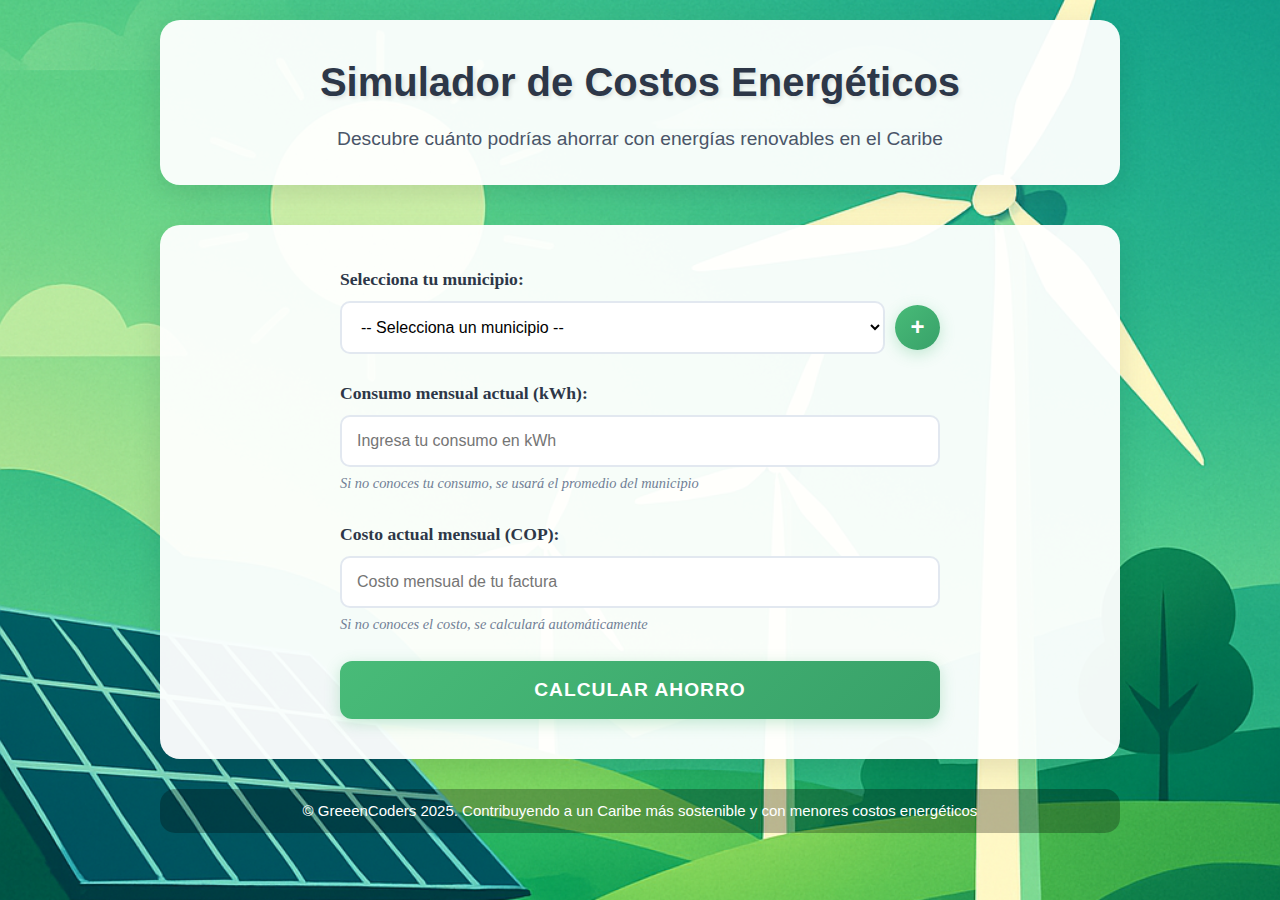
<file: index.html>
<!DOCTYPE html>
<html lang="es">
<head>
    <meta charset="UTF-8">
    <meta name="viewport" content="width=device-width, initial-scale=1.0">
    <title>Simulador de Costos Energéticos - Caribe Colombiano</title>
    <link rel="stylesheet" href="css/style.css">
</head>
<body>
<style>
    body {
        background-image: url('img/img2.png');
        background-size: cover;
        background-position: center;
        background-repeat: no-repeat;
    }
</style>
        
    <div class="container">
        <header class="header">
            <h1> Simulador de Costos Energéticos</h1>
            <p class="subtitle">Descubre cuánto podrías ahorrar con energías renovables en el Caribe</p>
        </header>
        <main class="main-content">

            <form id="energyForm" class="calculator-form">
                <div class="form-group">
                    <label for="municipio"> Selecciona tu municipio:</label>
                    <div class="municipio-container">
                        <select id="municipio" name="municipio" required>
                            <option value="">-- Selecciona un municipio --</option>
                            <option value="riohacha">Riohacha</option>
                            <option value="barrancas">Barrancas</option>
                            <option value="valledupar">Valledupar</option>
                            <option value="santa_marta">Santa Marta</option>
                            <option value="soledad">Soledad</option>
                        </select>
                        <button type="button" id="add-municipio-btn" class="add-municipio-btn">+</button>
                    </div>
                </div>

                <div class="form-group">
                    <label for="consumo_actual"> Consumo mensual actual (kWh):</label>
                    <input type="number" id="consumo_actual" name="consumo_actual" 
                           placeholder="Ingresa tu consumo en kWh" min="0" step="0.1">
                    <small class="help-text">Si no conoces tu consumo, se usará el promedio del municipio</small>
                </div>

                <div class="form-group">
                    <label for="costo_actual"> Costo actual mensual (COP):</label>
                    <input type="number" id="costo_actual" name="costo_actual" 
                           placeholder="Costo mensual de tu factura" min="0" step="100">
                    <small class="help-text">Si no conoces el costo, se calculará automáticamente</small>
                </div>

                <button type="submit" class="calculate-btn"> Calcular Ahorro</button>
            </form>

            <div id="results" class="results-container" style="display: none;">
                <h2>Resultados de tu Simulación</h2>
                
                <div class="results-grid">
                    <div class="result-card current" data-tooltip="" id="card-current">
                        <h3>Situación Actual</h3>
                        <div class="value" id="current-cost">$0</div>
                        <p>Costo mensual actual</p>
                    </div>
                    
                    <div class="result-card renewable" data-tooltip="" id="card-renewable">
                        <h3>Con Energías Renovables</h3>
                        <div class="value" id="renewable-cost">$0</div>
                        <p>Costo mensual estimado</p>
                    </div>
                    
                    <div class="result-card savings" data-tooltip="" id="card-savings">
                        <h3>Ahorro Mensual</h3>
                        <div class="value" id="monthly-savings">$0</div>
                        <p>Ahorro estimado: <span id="savings-percentage">0%</span></p>
                    </div>
                    <div class="result-card consumption" data-tooltip="" id="card-consumption">
                        <h3>Tu Consumo</h3>
                        <div class="value" id="user-consumption">0 kWh</div>
                        <p>Consumo mensual estimado</p>
                    </div>
                    <div class="result-card kwh-saved" data-tooltip="" id="card-kwh-saved">
                        <h3>kWh Ahorrados</h3>
                        <div class="value" id="kwh-saved">0 kWh</div>
                        <p>Ahorro mensual estimado</p>
                    </div>
                    <section class="renewable-benefit-message" id="benefit-message"></section>
                </div>
                <div id="math-tooltip" class="math-tooltip" style="display:none;"></div>
                <div class="annual-projection">
                    <h3> Proyección Anual</h3>
                    <div class="annual-stats">
                        <div class="stat">
                            <span class="label">Ahorro anual estimado:</span>
                            <span class="value" id="annual-savings">$0</span>
                        </div>
                    </div>
                </div>

                <div class="municipality-info">
                    <h3>Información del Municipio</h3>
                    <div id="municipality-details"></div>
                </div>

                <!-- Botón de contacto -->
                <div class="contact-section" id="contact-section" style="display: none;">
                    <div class="contact-container">
                        <h3>¿Interesado en implementar energías renovables?</h3>
                        <p>Contáctanos para recibir una consulta personalizada y dar el siguiente paso hacia la sostenibilidad energética.</p>
                        <button type="button" id="contact-btn" class="contact-btn">
                            <i class="contact-icon">📞</i>
                            Contactar Ahora
                        </button>
                    </div>
                </div>

            </div>
        </main>

        <!-- Modal para agregar municipio -->
        <div id="municipio-modal" class="modal" style="display: none;">
            <div class="modal-content">
                <div class="modal-header">
                    <h3>Agregar Nuevo Municipio</h3>
                    <button type="button" class="close-btn" id="close-modal">&times;</button>
                </div>
                <form id="new-municipio-form" class="new-municipio-form">
                    <div class="form-group">
                        <label for="nuevo-nombre">Nombre del municipio:</label>
                        <input type="text" id="nuevo-nombre" name="nuevo-nombre" required>
                    </div>
                    <div class="form-group">
                        <label for="nuevo-consumo">Consumo promedio (kWh):</label>
                        <input type="number" id="nuevo-consumo" name="nuevo-consumo" min="1" step="1" placeholder="Ej: 350">
                        <div id="preview-consumo" class="calculation-preview" style="display: none;"></div>
                    </div>
                    <div class="form-group">
                        <label for="nuevo-costo">Costo promedio (COP):</label>
                        <input type="number" id="nuevo-costo" name="nuevo-costo" min="1000" step="1000" placeholder="Ej: 175000">
                        <div id="preview-costo" class="calculation-preview" style="display: none;"></div>
                    </div>
                    <div class="form-group">
                        <label for="nuevo-ahorro">Porcentaje de ahorro estimado (%):</label>
                        <input type="number" id="nuevo-ahorro" name="nuevo-ahorro" min="1" max="50" step="1" required placeholder="Ej: 15">
                    </div>
                    <div class="form-group">
                        <label for="nueva-tarifa">Tarifa por kWh (COP):</label>
                        <input type="number" id="nueva-tarifa" name="nueva-tarifa" min="100" step="50" value="500" placeholder="Ej: 500">
                        <div id="preview-tarifa" class="calculation-preview" style="display: none;"></div>
                    </div>
                    <div class="modal-buttons">
                        <button type="button" id="cancel-btn" class="cancel-btn">Cancelar</button>
                        <button type="submit" class="save-btn">Guardar Municipio</button>
                    </div>
                </form>
            </div>
        </div>

        <footer class="footer">
            <p>&copy; GreeenCoders 2025. Contribuyendo a un Caribe más sostenible y con menores costos energéticos</p>
        </footer>
    </div>
    

    <script src="js/calculator.js"></script>
</body>
</html>
</file>
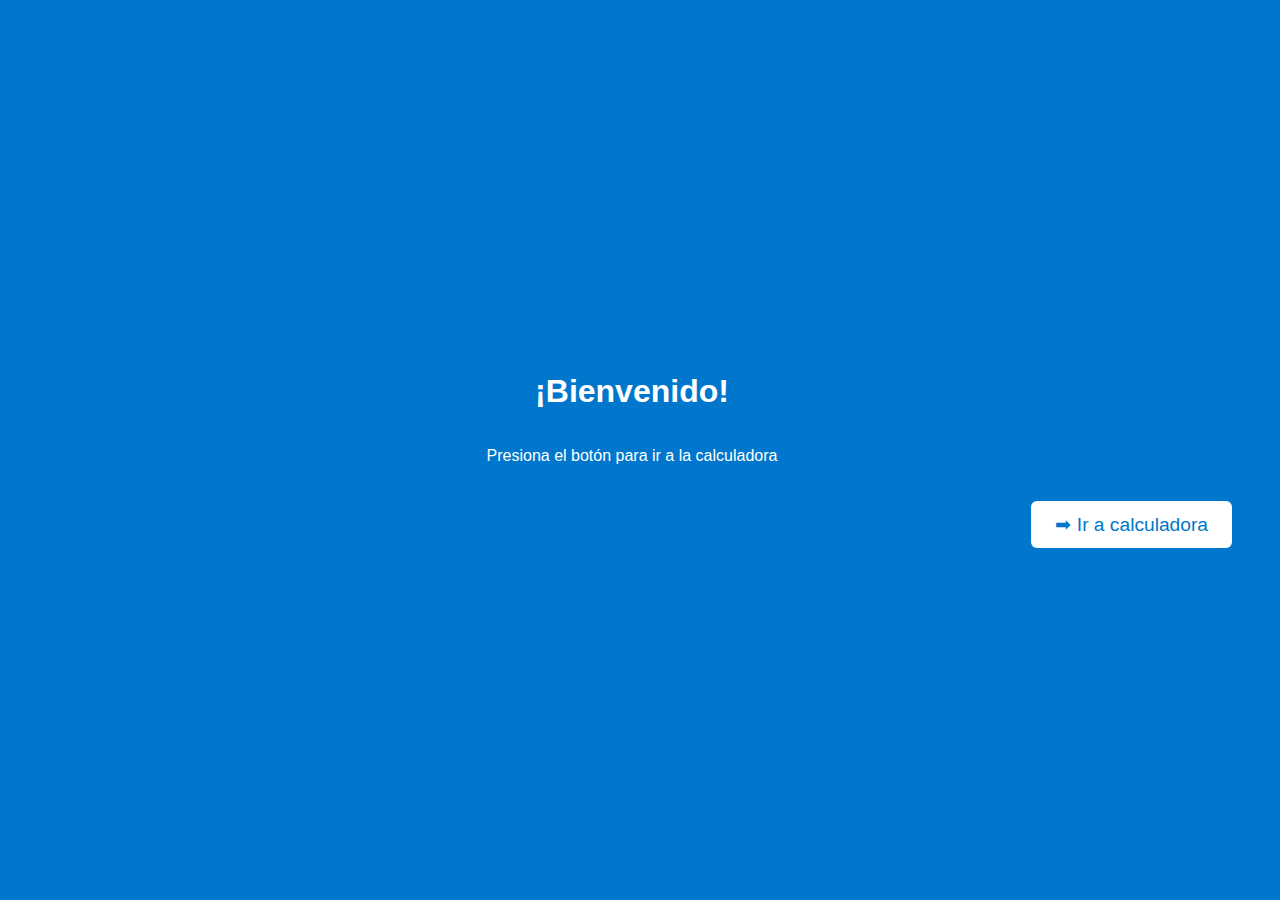
<file: html/index.html>
<!DOCTYPE html>
<html lang="es">
<head>
<meta charset="UTF-8" />
<meta name="viewport" content="width=device-width, initial-scale=1" />
<title>Simulador Ahorro Energías Renovables</title>
<style>
  * {
    box-sizing: border-box;
  }
  html, body {
    margin: 0; padding: 0;
    height: 100vh;
    overflow: hidden;
    font-family: Arial, sans-serif;
  }
  .pantalla {
    display: none;
    height: 100vh;
    width: 100vw;
    padding: 2rem;
    overflow-y: auto;
    background-color: #eee;
    flex-direction: column;
  }
  .activo {
    display: flex;
  }

  /* Bienvenida */
  #bienvenida {
    background-color: #0077cc;
    color: white;
    justify-content: center;
    align-items: center;
    text-align: right;
    padding-right: 3rem;
  }
  #btn-ir-calculadora {
    margin-left: auto;
  }

  /* Calculadora */
  #calculadora {
    background-color: #f5f5f5;
    justify-content: flex-start;
    align-items: flex-start;
  }

  /* Resultado */
  #resultado {
    background-color: #d0f0d0;
    justify-content: flex-start;
    align-items: flex-start;
  }

  /* Botones */
  button {
    background-color: white;
    color: #0077cc;
    border: none;
    padding: 12px 24px;
    font-size: 1.2rem;
    cursor: pointer;
    margin-top: 20px;
    border-radius: 6px;
  }

  /* Formularios */
  label, select, input[type=number] {
    font-size: 1rem;
  }
  input[type=number], select {
    width: 100%;
    padding: 8px;
    margin-top: 6px;
    margin-bottom: 16px;
  }
  input[type=submit] {
    width: auto;
  }

  /* Botón regresar calculadora a bienvenida */
  #btn-regresar-calculadora {
    margin-top: 10px;
    align-self: flex-start;
  }
</style>
</head>
<body>

<!-- Bienvenida -->
<div id="bienvenida" class="pantalla activo">
  <h1>¡Bienvenido!</h1>
  <p>Presiona el botón para ir a la calculadora</p>
  <button id="btn-ir-calculadora">➡ Ir a calculadora</button>
</div>

<!-- Calculadora -->
<div id="calculadora" class="pantalla">
  <h1>Calculadora de ahorro energético</h1>
  <form id="form-calculadora">
    <label for="consumo">Ingrese su consumo actual (kWh):</label>
    <input type="number" id="consumo" name="consumo" min="0" step="any" required />

    <label for="opcion">Departamento:</label>
    <select id="opcion" name="opcion" required>
      <option value="">-- Selecciona --</option>
      <option value="guajira">Guajira</option>
      <option value="atlantico">Atlántico</option>
      <option value="valledupar">Valledupar</option>
    </select>

    <input type="submit" value="Calcular ahorro" />
  </form>

  <button id="btn-regresar-calculadora">⬅ Regresar a bienvenida</button>
</div>

<!-- Resultado -->
<div id="resultado" class="pantalla">
  <h2>Resultado</h2>
  <div id="texto-resultado"></div>
  <div style="margin-top:1rem;">
    <h3>¿Sabías que?</h3>
    <p>El uso de energías renovables como la solar y la eólica puede ayudarte a reducir costos y cuidar el medio ambiente.</p>
  </div>
  <button id="btn-regresar">⬅ Regresar a calculadora</button>
</div>

<script>
  // Referencias a pantallas y botones
  const bienvenida = document.getElementById('bienvenida');
  const calculadora = document.getElementById('calculadora');
  const resultado = document.getElementById('resultado');
  const btnIrCalculadora = document.getElementById('btn-ir-calculadora');
  const btnRegresarCalc = document.getElementById('btn-regresar-calculadora');
  const btnRegresar = document.getElementById('btn-regresar');
  const formCalculadora = document.getElementById('form-calculadora');
  const textoResultado = document.getElementById('texto-resultado');

  // Mostrar una pantalla y ocultar las otras
  function mostrarPantalla(pantallaMostrar) {
    [bienvenida, calculadora, resultado].forEach(pantalla => {
      pantalla.classList.remove('activo');
    });
    pantallaMostrar.classList.add('activo');

    // Scroll vertical solo permitido en resultado
    if (pantallaMostrar === resultado) {
      resultado.style.overflowY = 'auto';
      document.body.style.overflow = 'hidden';
    } else {
      resultado.style.overflowY = 'hidden';
      document.body.style.overflow = 'hidden';
    }
  }

  // Botón ir a calculadora desde bienvenida
  btnIrCalculadora.addEventListener('click', () => {
    mostrarPantalla(calculadora);
  });

  // Botón regresar a bienvenida desde calculadora
  btnRegresarCalc.addEventListener('click', () => {
    mostrarPantalla(bienvenida);
  });

  // Botón regresar a calculadora desde resultado
  btnRegresar.addEventListener('click', () => {
    mostrarPantalla(calculadora);
  });

  // Simulación simple de ahorro para la calculadora
  // Ejemplo: Ahorro = consumo actual * % de ahorro predeterminado según departamento
  const porcentajeAhorroPorDepto = {
    guajira: 0.25,
    atlantico: 0.20,
    valledupar: 0.18,
  };

  formCalculadora.addEventListener('submit', (e) => {
    e.preventDefault();
    const consumo = parseFloat(formCalculadora.consumo.value);
    const departamento = formCalculadora.opcion.value;

    if (!porcentajeAhorroPorDepto.hasOwnProperty(departamento)) {
      alert("Por favor selecciona un departamento válido.");
      return;
    }

    const porcentajeAhorro = porcentajeAhorroPorDepto[departamento];
    const ahorroEstimado = consumo * porcentajeAhorro;

    textoResultado.innerHTML = `
      <p><strong>Consumo actual:</strong> ${consumo.toFixed(2)} kWh</p>
      <p><strong>Departamento:</strong> ${departamento.charAt(0).toUpperCase() + departamento.slice(1)}</p>
      <p><strong>Porcentaje estimado de ahorro:</strong> ${(porcentajeAhorro*100).toFixed(0)}%</p>
      <p><strong>Ahorro estimado en kWh:</strong> ${ahorroEstimado.toFixed(2)} kWh</p>
      <p><strong>Ahorro estimado en costo:</strong> $${(ahorroEstimado * 500).toLocaleString()} COP (suponiendo tarifa de 500 COP/kWh)</p>
    `;

    mostrarPantalla(resultado);
  });

  // Inicializamos mostrando bienvenida
  mostrarPantalla(bienvenida);
</script>

</body>
</html>
</file>
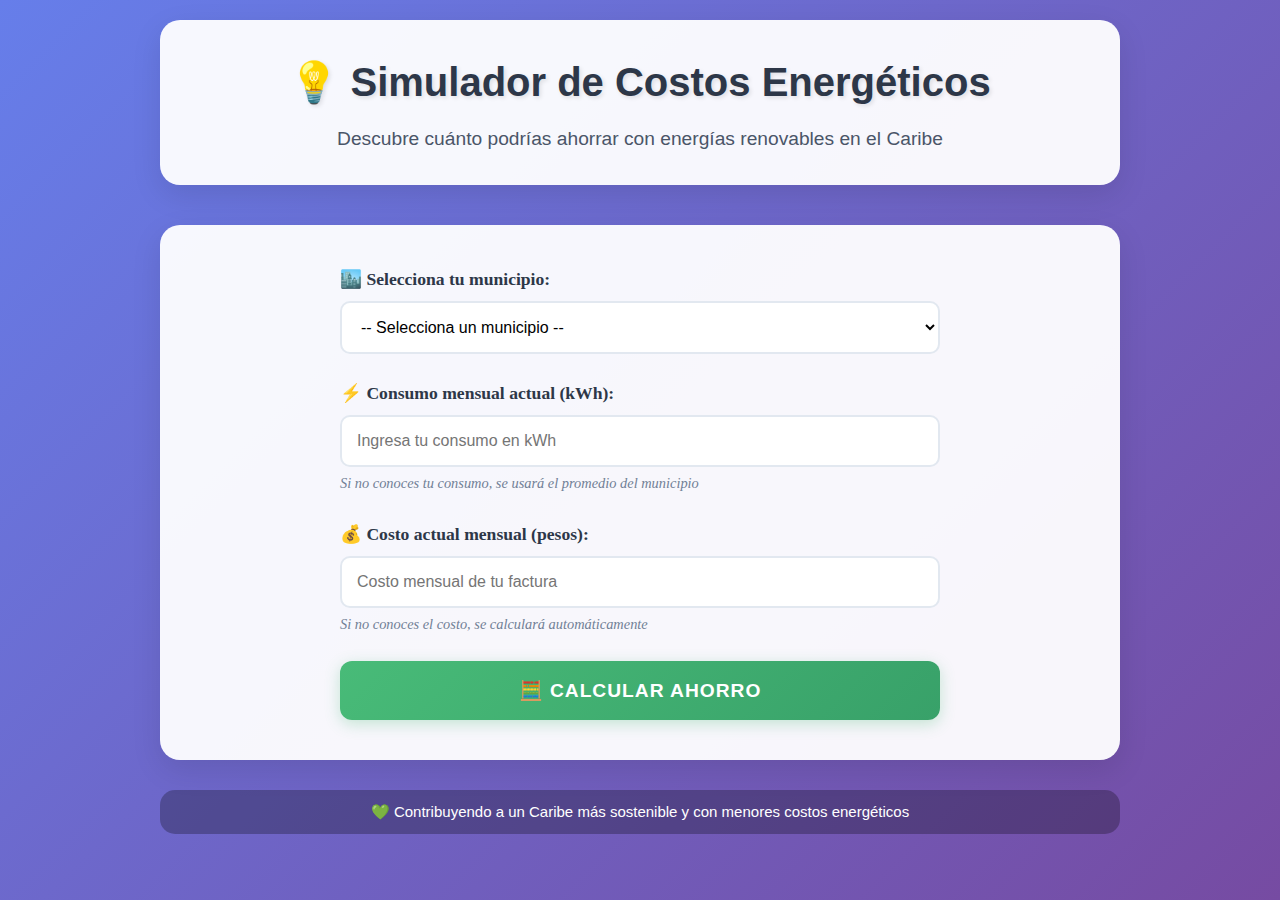
<file: html/main.html>
<!DOCTYPE html>
<html lang="es">
<head>
    <meta charset="UTF-8">
    <meta name="viewport" content="width=device-width, initial-scale=1.0">
    <title>Simulador de Costos Energéticos - Caribe Colombiano</title>
    <link rel="stylesheet" href="../css/style.css">
</head>
<body>
    <div class="container">
        <header class="header">
            <h1>💡 Simulador de Costos Energéticos</h1>
            <p class="subtitle">Descubre cuánto podrías ahorrar con energías renovables en el Caribe</p>
        </header>

        <main class="main-content">
            <form id="energyForm" class="calculator-form">
                <div class="form-group">
                    <label for="municipio">🏙️ Selecciona tu municipio:</label>
                    <select id="municipio" name="municipio" required>
                        <option value="">-- Selecciona un municipio --</option>
                        <option value="riohacha">Riohacha</option>
                        <option value="barrancas">Barrancas</option>
                        <option value="valledupar">Valledupar</option>
                        <option value="santa_marta">Santa Marta</option>
                        <option value="soledad">Soledad</option>
                    </select>
                </div>

                <div class="form-group">
                    <label for="consumo_actual">⚡ Consumo mensual actual (kWh):</label>
                    <input type="number" id="consumo_actual" name="consumo_actual" 
                           placeholder="Ingresa tu consumo en kWh" min="0" step="0.1">
                    <small class="help-text">Si no conoces tu consumo, se usará el promedio del municipio</small>
                </div>

                <div class="form-group">
                    <label for="costo_actual">💰 Costo actual mensual (pesos):</label>
                    <input type="number" id="costo_actual" name="costo_actual" 
                           placeholder="Costo mensual de tu factura" min="0" step="100">
                    <small class="help-text">Si no conoces el costo, se calculará automáticamente</small>
                </div>

                <button type="submit" class="calculate-btn">🧮 Calcular Ahorro</button>
            </form>

            <div id="results" class="results-container" style="display: none;">
                <h2>📊 Resultados de tu Simulación</h2>
                
                <div class="results-grid">
                    <div class="result-card current">
                        <h3>Situación Actual</h3>
                        <div class="value" id="current-cost">$0</div>
                        <p>Costo mensual actual</p>
                    </div>
                    
                    <div class="result-card renewable">
                        <h3>Con Energías Renovables</h3>
                        <div class="value" id="renewable-cost">$0</div>
                        <p>Costo mensual estimado</p>
                    </div>
                    
                    <div class="result-card savings">
                        <h3>Ahorro Mensual</h3>
                        <div class="value" id="monthly-savings">$0</div>
                        <p>Ahorro estimado: <span id="savings-percentage">0%</span></p>
                    </div>
                </div>

                <div class="annual-projection">
                    <h3>📈 Proyección Anual</h3>
                    <div class="annual-stats">
                        <div class="stat">
                            <span class="label">Ahorro anual estimado:</span>
                            <span class="value" id="annual-savings">$0</span>
                        </div>
                        <div class="stat">
                            <span class="label">Reducción de emisiones:</span>
                            <span class="value" id="co2-reduction">0 kg CO₂</span>
                        </div>
                    </div>
                </div>

                <div class="municipality-info">
                    <h3>ℹ️ Información del Municipio</h3>
                    <div id="municipality-details"></div>
                </div>

                <button id="reset-btn" class="reset-btn">🔄 Nueva Simulación</button>
            </div>
        </main>

        <footer class="footer">
            <p>💚 Contribuyendo a un Caribe más sostenible y con menores costos energéticos</p>
        </footer>
    </div>

    <script src="../js/calculator.js"></script>
</body>
</html>
</file>
<file: css/style.css>
/* Previsualización de cálculos en modal */
.calculation-preview {
    background: linear-gradient(135deg, #e6fffa 0%, #f0fff4 100%);
    border: 2px solid #38a169;
    border-radius: 8px;
    padding: 12px 16px;
    margin-top: 8px;
    font-size: 0.95rem;
    color: #2f855a;
    font-weight: 600;
    text-align: center;
    animation: fadeInPreview 0.3s ease-out;
    box-shadow: 0 2px 8px rgba(56, 161, 105, 0.15);
}

.calculation-preview .formula {
    font-size: 0.85rem;
    color: #68d391;
    font-weight: 500;
    margin-top: 4px;
    font-style: italic;
}

@keyframes fadeInPreview {
    from {
        opacity: 0;
        transform: translateY(-10px);
    }
    to {
        opacity: 1;
        transform: translateY(0);
    }
}

@keyframes fadeOut {
    from {
        opacity: 1;
        transform: translateY(0);
    }
    to {
        opacity: 0;
        transform: translateY(-10px);
    }
}

/* Botón para agregar municipio */
.municipio-container {
    display: flex;
    gap: 10px;
    align-items: center;
}

.municipio-container select {
    flex: 1;
}

.add-municipio-btn {
    width: 45px;
    height: 45px;
    background: linear-gradient(135deg, #48bb78 0%, #38a169 100%);
    color: white;
    border: none;
    border-radius: 50%;
    font-size: 1.5rem;
    font-weight: bold;
    cursor: pointer;
    transition: all 0.3s ease;
    display: flex;
    align-items: center;
    justify-content: center;
    box-shadow: 0 4px 15px rgba(72, 187, 120, 0.3);
}

.add-municipio-btn:hover {
    transform: translateY(-2px) scale(1.05);
    box-shadow: 0 6px 20px rgba(72, 187, 120, 0.4);
}

/* Modal para agregar municipio */
.modal {
    position: fixed;
    top: 0;
    left: 0;
    width: 100%;
    height: 100%;
    background: rgba(0, 0, 0, 0.6);
    z-index: 10000;
    display: flex;
    align-items: center;
    justify-content: center;
    backdrop-filter: blur(5px);
}

.modal-content {
    background: white;
    border-radius: 15px;
    padding: 0;
    max-width: 500px;
    width: 90%;
    max-height: 90%;
    overflow-y: auto;
    box-shadow: 0 20px 40px rgba(0, 0, 0, 0.3);
    animation: modalAppear 0.3s ease-out;
}

@keyframes modalAppear {
    from {
        opacity: 0;
        transform: scale(0.8) translateY(-50px);
    }
    to {
        opacity: 1;
        transform: scale(1) translateY(0);
    }
}

.modal-header {
    background: linear-gradient(135deg, #667eea 0%, #764ba2 100%);
    color: white;
    padding: 20px;
    border-radius: 15px 15px 0 0;
    display: flex;
    justify-content: space-between;
    align-items: center;
}

.modal-header h3 {
    margin: 0;
    font-size: 1.3rem;
}

.close-btn {
    background: none;
    border: none;
    color: white;
    font-size: 1.8rem;
    cursor: pointer;
    padding: 0;
    width: 30px;
    height: 30px;
    display: flex;
    align-items: center;
    justify-content: center;
    border-radius: 50%;
    transition: background 0.3s;
}

.close-btn:hover {
    background: rgba(255, 255, 255, 0.2);
}

.new-municipio-form {
    padding: 25px;
}

.new-municipio-form .form-group {
    margin-bottom: 20px;
}

.new-municipio-form label {
    display: block;
    font-weight: 600;
    color: #2d3748;
    margin-bottom: 8px;
    font-size: 1rem;
}

.new-municipio-form input {
    width: 100%;
    padding: 12px;
    border: 2px solid #e2e8f0;
    border-radius: 8px;
    font-size: 1rem;
    transition: all 0.3s ease;
}

.new-municipio-form input:focus {
    outline: none;
    border-color: #667eea;
    box-shadow: 0 0 0 3px rgba(102, 126, 234, 0.1);
}

.modal-buttons {
    display: flex;
    gap: 15px;
    margin-top: 30px;
}

.cancel-btn, .save-btn {
    flex: 1;
    padding: 12px;
    border: none;
    border-radius: 8px;
    font-size: 1rem;
    font-weight: 600;
    cursor: pointer;
    transition: all 0.3s ease;
}

.cancel-btn {
    background: #e2e8f0;
    color: #4a5568;
}

.cancel-btn:hover {
    background: #cbd5e0;
}

.save-btn {
    background: linear-gradient(135deg, #48bb78 0%, #38a169 100%);
    color: white;
}

.save-btn:hover {
    transform: translateY(-2px);
    box-shadow: 0 4px 15px rgba(72, 187, 120, 0.3);
}



/* Tooltip matemático estilo Symbolab */
.math-tooltip {
    position: fixed;
    z-index: 9999;
    background: #fff;
    color: #222;
    border: 2px solid #3182ce;
    border-radius: 10px;
    box-shadow: 0 8px 30px rgba(49,130,206,0.15);
    padding: 18px 22px;
    font-size: 1.1rem;
    font-family: 'Segoe UI', 'Arial', sans-serif;
    min-width: 260px;
    max-width: 350px;
    pointer-events: none;
    opacity: 0.97;
    transition: opacity 0.2s;
    white-space: pre-line;
    text-align: left;
}
/* Efecto visual para inputs deshabilitados por lógica de calculadora */
.input-disabled {
    background-color: #f0f0f0 !important;
    color: #888 !important;
    opacity: 0.6;
    transition: background 0.3s, color 0.3s, opacity 0.3s;
    cursor: not-allowed;
}
/* Reset y configuración base */
* {
    margin: 0;
    padding: 0;
    box-sizing: border-box;
}


body {
    font-family: 'Segoe UI', Tahoma, Geneva, Verdana, sans-serif;
    background: linear-gradient(135deg, #667eea 0%, #764ba2 100%);
    min-height: 100vh;
    color: #333;
    line-height: 1.6;
}

body img {
    width: 100%;
    height: 100%;
    object-fit: cover;
    display: block;
    position: absolute;
}  
.container {
    max-width: 1000px;
    margin: 0 auto;
    padding: 20px;
    color: rgb(255, 255, 255);
    border-radius: 10px;
    font-family: Bebas Neue;
}

.header {
    text-align: center;
    margin-bottom: 40px;
    background: rgba(255, 255, 255, 0.95);
    padding: 30px;
    border-radius: 20px;
    box-shadow: 0 10px 30px rgba(0, 0, 0, 0.1);
    font-family: 'Questrial', sans-serif;
}

.header h1 {
    font-size: 2.5rem;
    color: #2d3748;
    margin-bottom: 10px;
    text-shadow: 2px 2px 4px rgba(0, 0, 0, 0.1);
}

.subtitle {
    font-size: 1.2rem;
    color: #4a5568;
    font-weight: 300;
}


/* Formulario */
.main-content {
    background: rgba(255, 255, 255, 0.95);
    padding: 40px;
    border-radius: 20px;
    box-shadow: 0 10px 30px rgba(0, 0, 0, 0.1);
    margin-bottom: 30px;
}

.calculator-form {
    max-width: 600px;
    margin: 0 auto;
}

.form-group {
    margin-bottom: 25px;
}

.form-group label {
    display: block;
    font-weight: 600;
    color: #2d3748;
    margin-bottom: 8px;
    font-size: 1.1rem;
}

.form-group select,
.form-group input {
    width: 100%;
    padding: 15px;
    border: 2px solid #e2e8f0;
    border-radius: 10px;
    font-size: 1rem;
    transition: all 0.3s ease;
    background: white;
}

.form-group select:focus,
.form-group input:focus {
    outline: none;
    border-color: #667eea;
    box-shadow: 0 0 0 3px rgba(102, 126, 234, 0.1);
    transform: translateY(-2px);
}

.help-text {
    display: block;
    color: #718096;
    font-size: 0.9rem;
    margin-top: 5px;
    font-style: italic;
}

.calculate-btn {
    width: 100%;
    background: linear-gradient(135deg, #48bb78 0%, #38a169 100%);
    color: white;
    border: none;
    padding: 18px;
    font-size: 1.2rem;
    font-weight: 600;
    border-radius: 12px;
    cursor: pointer;
    transition: all 0.3s ease;
    text-transform: uppercase;
    letter-spacing: 1px;
    box-shadow: 0 4px 15px rgba(72, 187, 120, 0.3);
}

.calculate-btn:hover {
    transform: translateY(-3px);
    box-shadow: 0 8px 25px rgba(72, 187, 120, 0.4);
}

.calculate-btn:active {
    transform: translateY(-1px);
}

/* Resultados */
.results-container {
    animation: fadeInUp 0.6s ease-out;
    margin-top: 30px;
}

.results-container h2 {
    text-align: center;
    color: #2d3748;
    margin-bottom: 30px;
    font-size: 2rem;
}

.results-grid {
    display: grid;
    grid-template-columns: repeat(auto-fit, minmax(250px, 1fr));
    gap: 25px;
    margin-bottom: 40px;
}

.result-card {
    background: white;
    padding: 30px;
    border-radius: 15px;
    text-align: center;
    box-shadow: 0 8px 25px rgba(0, 0, 0, 0.1);
    transition: all 0.3s ease;
    border-top: 4px solid;
}

.result-card:hover {
    transform: translateY(-5px);
    box-shadow: 0 15px 35px rgba(0, 0, 0, 0.15);
}

.result-card.current {
    border-top-color: #e53e3e;
}

.result-card.renewable {
    border-top-color: #48bb78;
}

.result-card.savings {
    border-top-color: #3182ce;
}

.result-card.consumption {
    border-top-color: #e53e3e;
}

.result-card.kwh-saved {
    border-top-color: #48bb78;
}

.result-card h3 {
    color: #2d3748;
    margin-bottom: 15px;
    font-size: 1.2rem;
}

.result-card .value {
    font-size: 2.2rem;
    font-weight: 700;
    margin-bottom: 10px;
}

.result-card.current .value {
    color: #e53e3e;
}

.result-card.renewable .value {
    color: #48bb78;
}

.result-card.savings .value {
    color: #3182ce;
}

.result-card.consumption .value {
    color: #e53e3e;
}

.result-card.kwh-saved .value {
    color: #48bb78;
}

.result-card p {
    color: #718096;
    font-size: 0.95rem;
}

/* Proyección anual */
.annual-projection {
    background: linear-gradient(135deg, #667eea 30%, #48bb78 100%);
    color: white;
    padding: 30px;
    border-radius: 15px;
    margin-bottom: 30px;
}

.annual-projection h3 {
    text-align: center;
    margin-bottom: 20px;
    font-size: 1.5rem;
}

.annual-stats {
    display: grid;
    grid-template-columns: repeat(auto-fit, minmax(250px, 1fr));
    gap: 20px;
}

.stat {
    display: flex;
    justify-content: space-between;
    align-items: center;
    background: rgba(255, 255, 255, 0.1);
    padding: 15px 20px;
    border-radius: 10px;
    backdrop-filter: blur(10px);
}

.stat .label {
    font-size: 1rem;
}

.stat .value {
    font-size: 1.3rem;
    font-weight: 600;
}

/* Información del municipio */
.municipality-info {
    background: #f7fafc;
    padding: 25px;
    border-radius: 15px;
    margin-bottom: 30px;
    border-left: 5px solid #3182ce;
}

.municipality-info h3 {
    color: #2d3748;
    margin-bottom: 15px;
    font-size: 1.3rem;
}

.municipality-details {
    display: grid;
    grid-template-columns: repeat(auto-fit, minmax(200px, 1fr));
    gap: 15px;
}

.municipality-stat {
    background: white;
    padding: 15px;
    border-radius: 8px;
    box-shadow: 0 2px 8px rgba(0, 0, 0, 0.1);
}

.municipality-stat .label {
    font-size: 0.9rem;
    color: #718096;
    display: block;
}

.municipality-stat .value {
    font-size: 1.2rem;
    font-weight: 600;
    color: #2d3748;
}



.reset-btn:hover {
    transform: translateY(-2px);
    box-shadow: 0 6px 20px rgba(237, 137, 54, 0.3);
}

/* Sección de contacto */
.contact-section {
    margin-top: 40px;
    animation: fadeInUp 0.6s ease-out;
}

.contact-container {
    background: linear-gradient(135deg, #667eea 0%, #764ba2 100%);
    color: white;
    padding: 30px;
    border-radius: 20px;
    text-align: center;
    box-shadow: 0 10px 30px rgba(102, 126, 234, 0.3);
    position: relative;
    overflow: hidden;
}

.contact-container::before {
    content: '';
    position: absolute;
    top: -50%;
    left: -50%;
    width: 200%;
    height: 200%;
    background: radial-gradient(circle, rgba(255,255,255,0.1) 0%, transparent 70%);
    animation: shimmer 3s linear infinite;
}

@keyframes shimmer {
    0% { transform: rotate(0deg); }
    100% { transform: rotate(360deg); }
}

.contact-container h3 {
    font-size: 1.5rem;
    margin-bottom: 15px;
    font-weight: 600;
    position: relative;
    z-index: 2;
}

.contact-container p {
    font-size: 1.1rem;
    margin-bottom: 25px;
    opacity: 0.9;
    line-height: 1.6;
    position: relative;
    z-index: 2;
}

.contact-btn {
    background: linear-gradient(135deg, #48bb78 0%, #38a169 100%);
    color: white;
    border: none;
    padding: 15px 30px;
    font-size: 1.2rem;
    font-weight: 600;
    border-radius: 50px;
    cursor: pointer;
    transition: all 0.3s ease;
    display: inline-flex;
    align-items: center;
    gap: 10px;
    text-transform: uppercase;
    letter-spacing: 1px;
    box-shadow: 0 6px 20px rgba(72, 187, 120, 0.3);
    position: relative;
    z-index: 2;
    min-width: 200px;
    justify-content: center;
}

.contact-btn:hover {
    transform: translateY(-3px) scale(1.05);
    box-shadow: 0 10px 30px rgba(72, 187, 120, 0.4);
    background: linear-gradient(135deg, #38a169 0%, #2f855a 100%);
}

.contact-btn:active {
    transform: translateY(-1px) scale(1.02);
}

.contact-icon {
    font-size: 1.3rem;
    animation: pulse 2s infinite;
}

@keyframes pulse {
    0%, 100% { transform: scale(1); }
    50% { transform: scale(1.1); }
}

/* Footer */
.footer {
    text-align: center;
    background: rgba(0, 0, 0, 0.267);
    padding: 10px;
    border-radius: 15px;
    margin-top: 10px;
    
}

.footer p {
    font-weight: 500;
    font-size: 15px;
    font-family: 'Montserrat', 'Segoe UI', Tahoma, Geneva, Verdana, sans-serif;
    color: #ffffff;
}

/* Animaciones */
@keyframes fadeInUp {
    from {
        opacity: 0;
        transform: translateY(30px);
    }
    to {
        opacity: 1;
        transform: translateY(0);
    }
}

/* Responsive */
@media (max-width: 768px) {
    .container {
        padding: 15px;
    }
    
    .header h1 {
        font-size: 2rem;
    }
    
    .subtitle {
        font-size: 1rem;
    }
    
    .main-content {
        padding: 25px;
    }
    
    .results-grid {
        grid-template-columns: 1fr;
    }
    
    .annual-stats {
        grid-template-columns: 1fr;
    }
    
    .stat {
        flex-direction: column;
        text-align: center;
        gap: 10px;
    }
}

/* Estados de validación */
.form-group.error input,
.form-group.error select {
    border-color: #e53e3e;
    box-shadow: 0 0 0 3px rgba(229, 62, 62, 0.1);
}

.error-message {
    color: #e53e3e;
    font-size: 0.9rem;
    margin-top: 5px;
    display: block;
}

/* Loading state */
.calculate-btn.loading {
    background: #a0aec0;
    cursor: not-allowed;
    position: relative;
}

.calculate-btn.loading::after {
    content: '';
    position: absolute;
    width: 20px;
    height: 20px;
    margin: auto;
    border: 2px solid transparent;
    border-top-color: #ffffff;
    border-radius: 50%;
    animation: spin 1s linear infinite;
    top: 0;
    bottom: 0;
    left: 0;
    right: 0;
}

@keyframes spin {
    0% { transform: rotate(0deg); }
    100% { transform: rotate(360deg); }
} 

/* Animaciones para mensajes de éxito */
@keyframes slideIn {
    from {
        transform: translateX(100%);
        opacity: 0;
    }
    to {
        transform: translateX(0);
        opacity: 1;
    }
}

@keyframes slideOut {
    from {
        transform: translateX(0);
        opacity: 1;
    }
    to {
        transform: translateX(100%);
        opacity: 0;
    }
}

.renewable-benefit-message{
    display: block;
    color: #ffffff;
    border: none;
    font-size: 1.1rem;
    font-weight: 600;
    transition: all 0.3s ease;
    text-align: center;
    font-family: 'Questrial', sans-serif;
    background-color: #48bb78;
    border-radius: 15px;
    justify-content: center;
    align-items: center;
    display: flex;
    box-shadow: inset -4px -4px 12px #2f855a, inset 4px 4px 12px #68d391;
}
</file>
